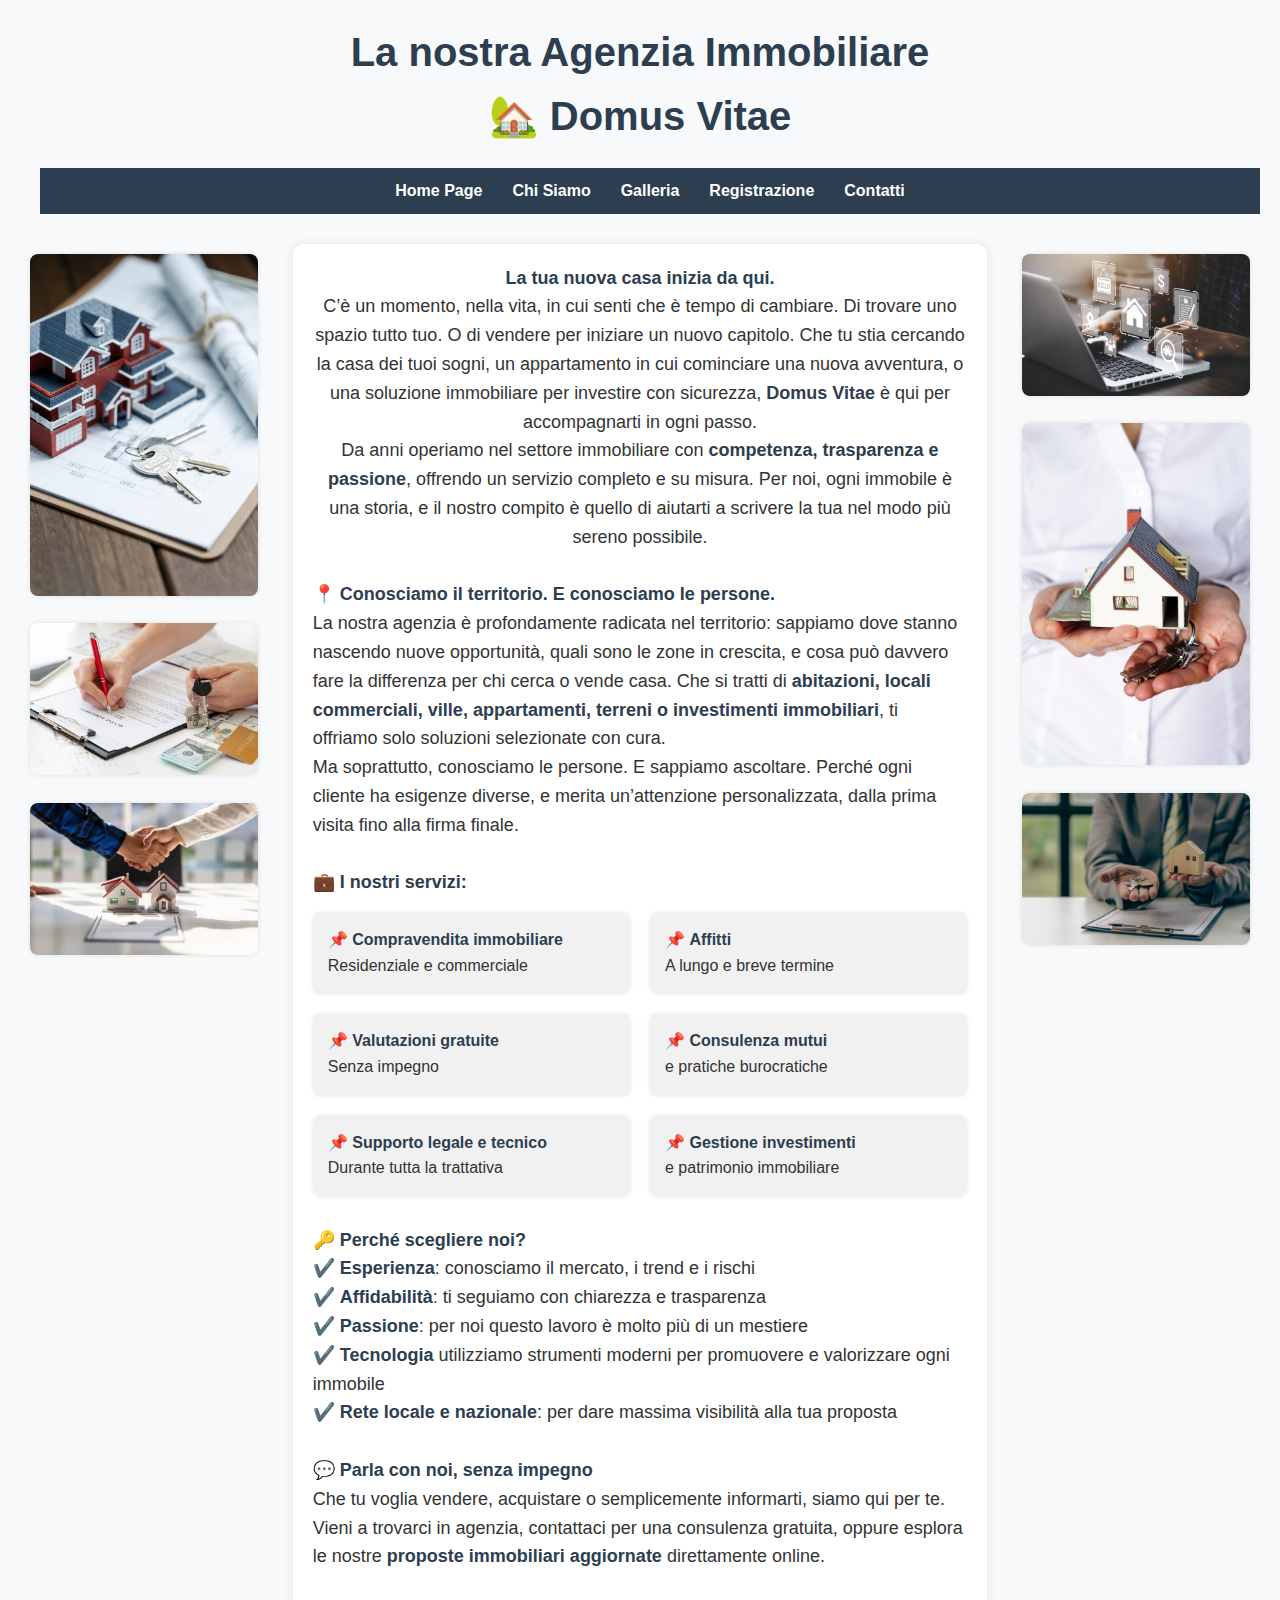
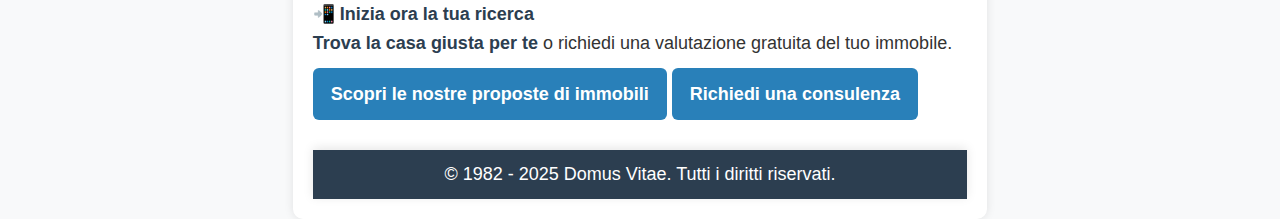
<file: index.html>
<!DOCTYPE html>
<html lang="en">
<head>
    <meta charset="UTF-8">
    <meta name="viewport" content="width=device-width, initial-scale=1.0">
    <title>HomePage - Domus Vitae</title>
    <link rel = "stylesheet" href="style.css" type = "text/css">
</head>
<body>
        <div id = "titolo">
            <b>La nostra Agenzia Immobiliare</b><br>
            <b>🏡 Domus Vitae</b>
        </div>
        
        <div id = "navbar">
            <ul>
                <li><a href = "Index.html">Home Page</a></li>
                <li><a href = "Presentazione.html">Chi Siamo</a></li>
                <li><a href = "Galleria.html">Galleria</a></li>
                <li><a href = "Registrazione.html">Registrazione</a></li>
                <li><a href = "Contatti.html">Contatti</a></li>
            </ul>
        </div>
        <div id="colonnalaterale">
            <img src = "Immagini/ImgAgenzia1.jpg" class = "imgagenzia">
            <img src = "Immagini/ImgAgenzia2.jpg" class = "imgagenzia">
            <img src = "Immagini/ImgAgenzia5.jpg" class = "imgagenzia">
        </div>

        <div id="colonnacentrale" style="font-size: large;">
        <p align="center">
    
    <b>La tua nuova casa inizia da qui.</b><br>

    C’è un momento, nella vita, in cui senti che è tempo di cambiare. Di trovare uno spazio tutto tuo. O di vendere per iniziare un nuovo capitolo. Che tu stia cercando la casa dei tuoi sogni, un appartamento in cui cominciare una nuova avventura, o una soluzione immobiliare per investire con sicurezza, <b>Domus Vitae</b> è qui per accompagnarti in ogni passo. <br>

    Da anni operiamo nel settore immobiliare con <b>competenza, trasparenza e passione</b>, offrendo un servizio completo e su misura. Per noi, ogni immobile è una storia, e il nostro compito è quello di aiutarti a scrivere la tua nel modo più sereno possibile.</p><br>

    <p><b>📍 Conosciamo il territorio. E conosciamo le persone.</b><br>

    La nostra agenzia è profondamente radicata nel territorio: sappiamo dove stanno nascendo nuove opportunità, quali sono le zone in crescita, e cosa può davvero fare la differenza per chi cerca o vende casa. Che si tratti di <b>abitazioni, locali commerciali, ville, appartamenti, terreni o investimenti immobiliari</b>, ti offriamo solo soluzioni selezionate con cura.<br>

    Ma soprattutto, conosciamo le persone. E sappiamo ascoltare. Perché ogni cliente ha esigenze diverse, e merita un’attenzione personalizzata, dalla prima visita fino alla firma finale.</p><br>

    <p><b>💼 I nostri servizi:</b></p>
    <div class="servizi">
        <div class="servizio">📌 <b>Compravendita immobiliare</b><br>Residenziale e commerciale</div>
        <div class="servizio">📌 <b>Affitti</b><br>A lungo e breve termine</div>
        <div class="servizio">📌 <b>Valutazioni gratuite</b><br>Senza impegno</div>
        <div class="servizio">📌 <b>Consulenza mutui</b><br>e pratiche burocratiche</div>
        <div class="servizio">📌 <b>Supporto legale e tecnico</b><br>Durante tutta la trattativa</div>
        <div class="servizio">📌 <b>Gestione investimenti</b><br>e patrimonio immobiliare</div>
    </div>

    <p><b>🔑 Perché scegliere noi?</b><br>
    ✔️ <b>Esperienza</b>: conosciamo il mercato, i trend e i rischi<br>
    ✔️ <b>Affidabilità</b>: ti seguiamo con chiarezza e trasparenza<br>
    ✔️ <b>Passione</b>: per noi questo lavoro è molto più di un mestiere<br>  
    ✔️ <b>Tecnologia</b> utilizziamo strumenti moderni per promuovere e valorizzare ogni immobile<br>
    ✔️ <b>Rete locale e nazionale</b>: per dare massima visibilità alla tua proposta<br>
    </p><br>

    <p><b>💬 Parla con noi, senza impegno</b><br>

    Che tu voglia vendere, acquistare o semplicemente informarti, siamo qui per te. Vieni a trovarci in agenzia, contattaci per una consulenza gratuita, oppure esplora le nostre <b>proposte immobiliari aggiornate</b> direttamente online.</p><br>

    <p><b>📲 Inizia ora la tua ricerca</b><br>  
    <b>Trova la casa giusta per te</b> o richiedi una valutazione gratuita del tuo immobile.<br>

    <a href="Galleria.html" class="bottone">Scopri le nostre proposte di immobili</a>
    <a href="Contatti.html" class="bottone">Richiedi una consulenza</a>
    </p>
    
    <div class = "PièDiPagina">
        <p> &copy; 1982 - 2025 Domus Vitae. Tutti i diritti riservati.</p>
    </div>
           
        </div>
        <div id="colonnalaterale">
            <img src = "Immagini/ImgAgenzia4.jpg" class = "imgagenzia">
            <img src = "Immagini/ImgAgenzia3.jpg" class = "imgagenzia">
            <img src = "Immagini/ImgAgenzia6.jpg" class = "imgagenzia">
        </div>
</body>
</html>
</file>
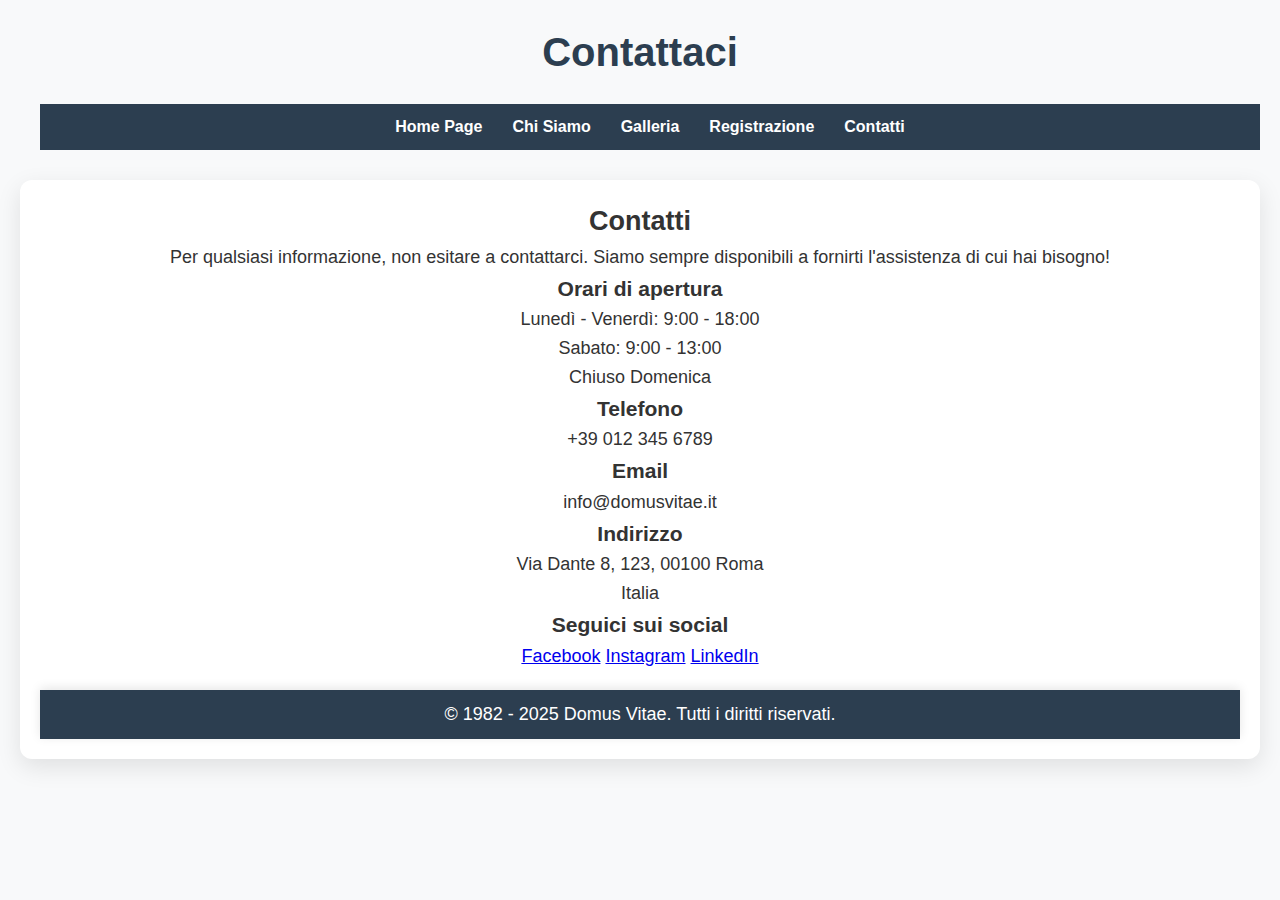
<file: Contatti.html>
<!DOCTYPE html>
<html lang="en">
<head>
    <meta charset="UTF-8">
    <meta name="viewport" content="width=device-width, initial-scale=1.0">
    <title>Contatti - Domus Vitae</title>
    <link rel = "stylesheet" href="style.css" type = "text/css">
</head>
<body>
    <div id="titolo">
        <b>Contattaci</b>
    </div>

    <div id="navbar">
        <ul>
            <li><a href="Index.html">Home Page</a></li>
            <li><a href="Presentazione.html">Chi Siamo</a></li>
            <li><a href="Galleria.html">Galleria</a></li>
            <li><a href="Registrazione.html">Registrazione</a></li>
            <li><a href="Contatti.html">Contatti</a></li>
        </ul>
    </div>

    <div class="contenitore">
        <h2>Contatti</h2>
        <p>Per qualsiasi informazione, non esitare a contattarci. Siamo sempre disponibili a fornirti l'assistenza di cui hai bisogno!</p>

        <div>
            <h3>Orari di apertura</h3>
            <p>Lunedì - Venerdì: 9:00 - 18:00</p>
            <p>Sabato: 9:00 - 13:00</p>
            <p>Chiuso Domenica</p>
        </div>

        <div>
            <h3>Telefono</h3>
            <p>+39 012 345 6789</p>
        </div>

        <div>
            <h3>Email</h3>
            <p>info@domusvitae.it</p>
        </div>

        <div>
            <h3>Indirizzo</h3>
            <p>Via Dante 8, 123, 00100 Roma</p>
            <p>Italia</p>
        </div>

        <div>
            <h3>Seguici sui social</h3>
            <div>
                <a href="https://www.facebook.com/">Facebook</a>
                <a href="https://www.instagram.com/">Instagram</a>
                <a href="https://it.linkedin.com/">LinkedIn</a>
            </div>
        </div>

    <div class="PièDiPagina">
        <p>&copy; 1982 - 2025 Domus Vitae. Tutti i diritti riservati.</p>
    </div>
</body>
</html>
</file>
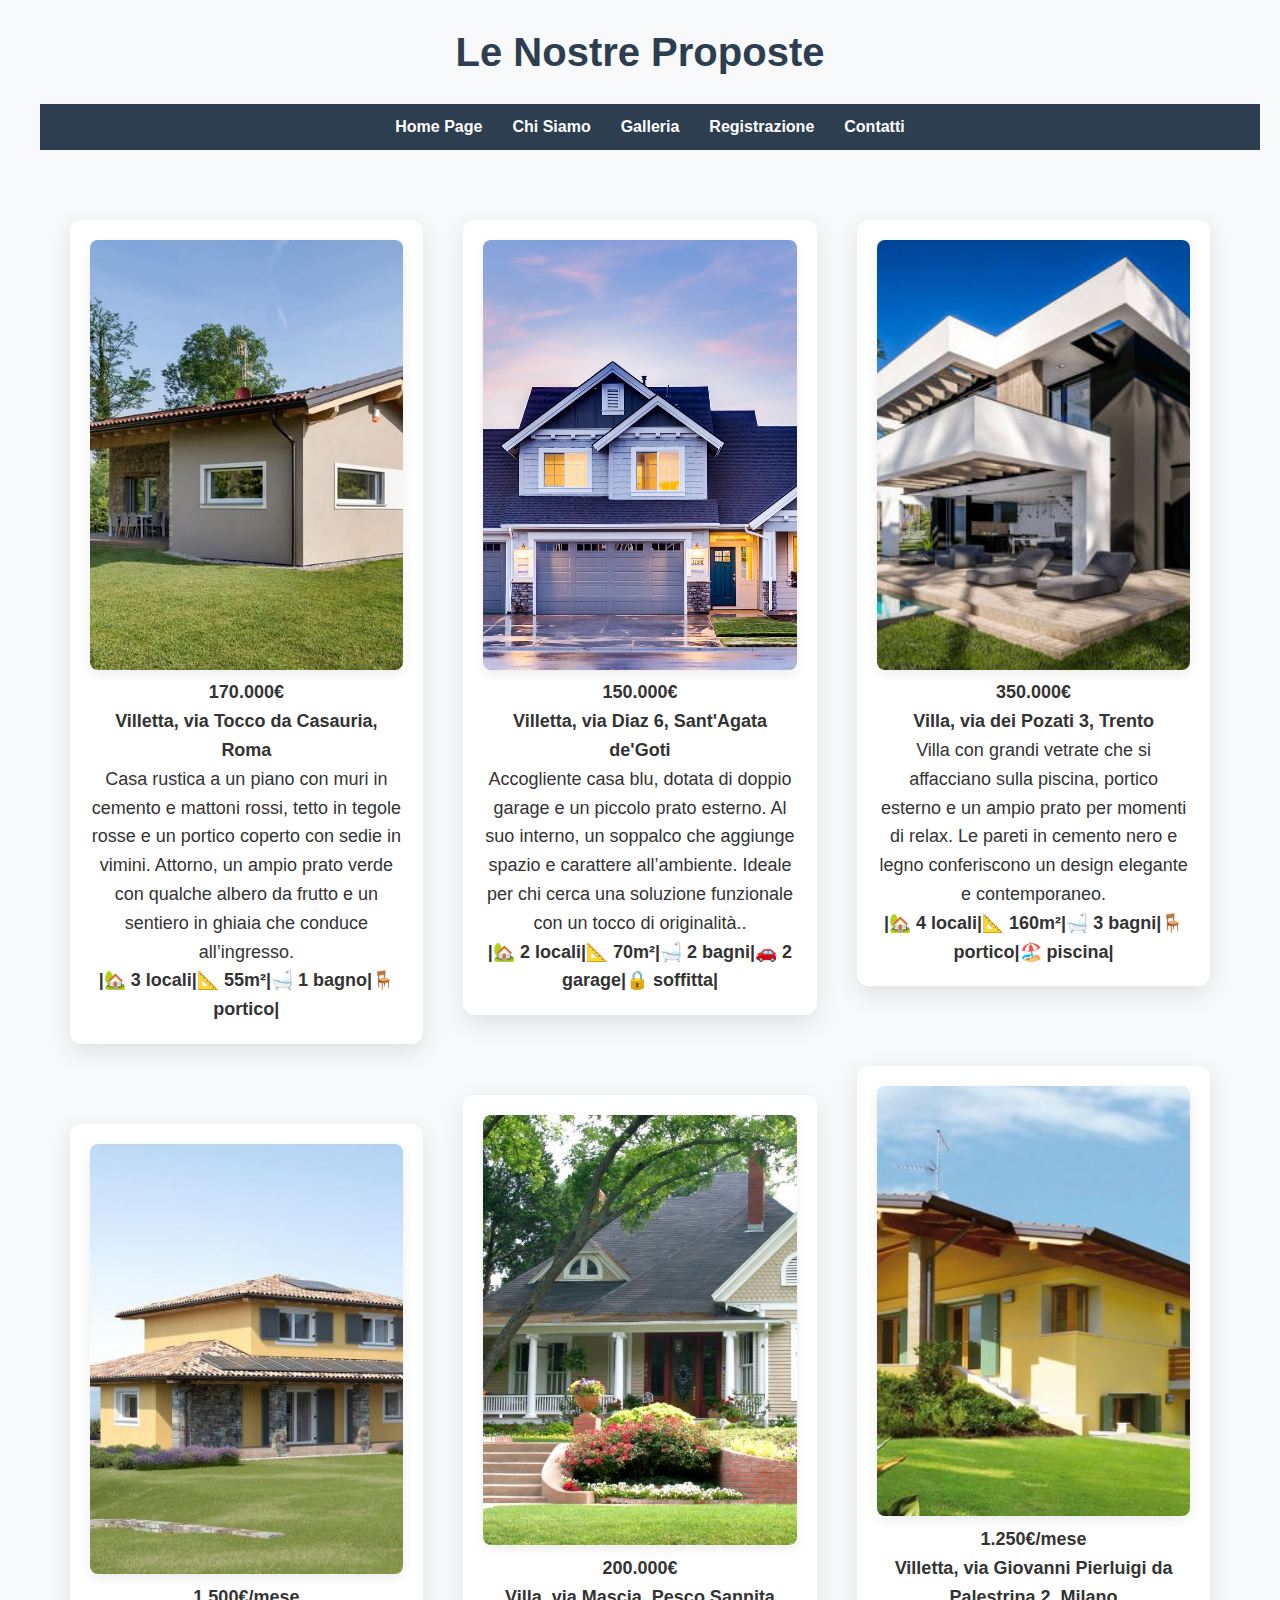
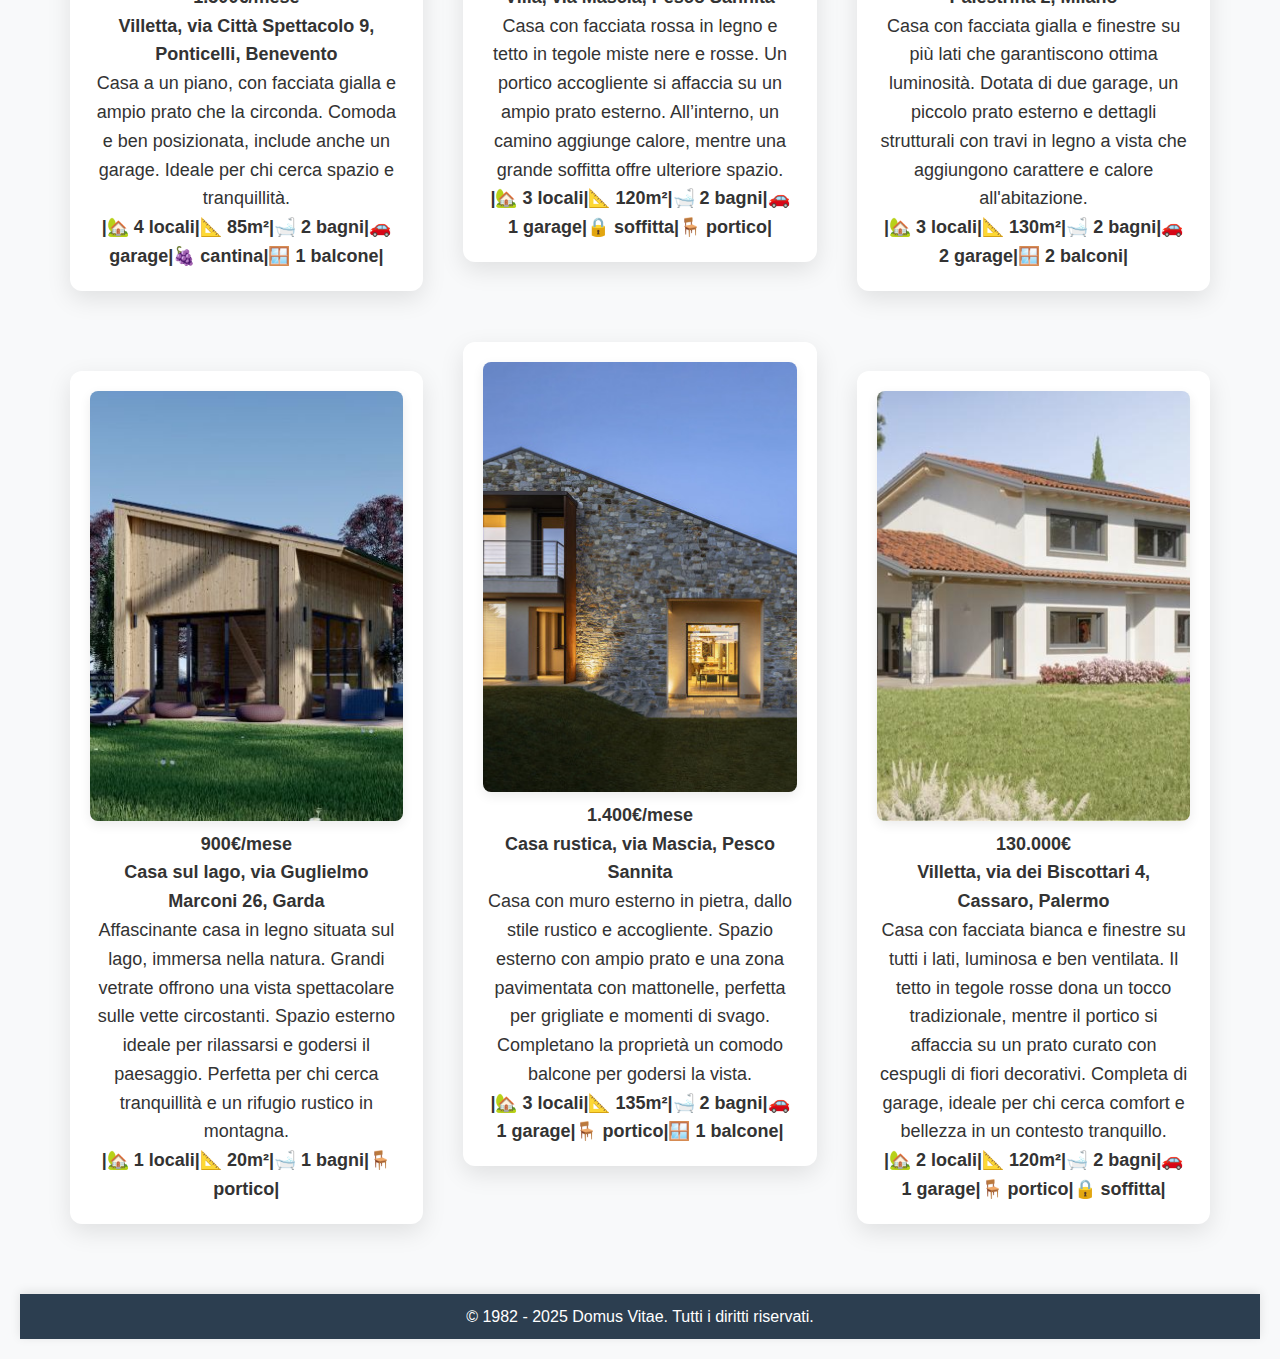
<file: Galleria.html>
<!DOCTYPE html>
<html lang="en">
<head>
    <meta charset="UTF-8">
    <meta name="viewport" content="width=device-width, initial-scale=1.0">
    <title>Galleria - Domus Vitae</title>
    <link rel = "stylesheet" href="style.css" type = "text/css">
</head>
<body>
        <div id = "titolo">
            <b>Le Nostre Proposte</b>
        </div>
        
        <div id = "navbar">
            <ul>
                <li><a href = "Index.html">Home Page</a></li>
                <li><a href = "Presentazione.html">Chi Siamo</a></li>
                <li><a href = "Galleria.html">Galleria</a></li>
                <li><a href = "Registrazione.html">Registrazione</a></li>
                <li><a href = "Contatti.html">Contatti</a></li>
            </ul>
        </div>

        <div class="galleria">
            <div class="colonna">
              <div class="contenitore">
              <img src="Immagini/ImgCase1.jpg">
              <b>170.000€</b><br>
              <b>Villetta, via Tocco da Casauria, Roma</b><br>
              Casa rustica a un piano con muri in cemento e mattoni rossi, tetto in tegole rosse e un portico coperto con sedie in vimini. Attorno, un ampio prato verde con qualche albero da frutto e un sentiero in ghiaia che conduce all’ingresso.<br>
              <b>|🏡 3 locali|📐 55m²|🛁 1 bagno|🪑 portico|</b>
              </div>
              <div class="contenitore">
              <img src="Immagini/ImgCase2.jpg">
              <b>1.500€/mese</b><br>
              <b>Villetta, via Città Spettacolo 9, Ponticelli, Benevento</b><br>
              Casa a un piano, con facciata gialla e ampio prato che la circonda. Comoda e ben posizionata, include anche un garage. Ideale per chi cerca spazio e tranquillità.<br>
              <b>|🏡 4 locali|📐 85m²|🛁 2 bagni|🚗 garage|🍇 cantina|🪟 1 balcone|</b>
              </div>
              <div class="contenitore">
              <img src="Immagini/ImgCase3.jpg">
              <b>900€/mese</b><br>
              <b>Casa sul lago, via Guglielmo Marconi 26, Garda</b><br>
              Affascinante casa in legno situata sul lago, immersa nella natura. Grandi vetrate offrono una vista spettacolare sulle vette circostanti. Spazio esterno ideale per rilassarsi e godersi il paesaggio. Perfetta per chi cerca tranquillità e un rifugio rustico in montagna.<br>
              <b>|🏡 1 locali|📐 20m²|🛁 1 bagni|🪑 portico|</b>
              </div>
            </div>

            <div class="colonna">
              <div class="contenitore">
              <img src="Immagini/ImgCase4.jpg">
              <b>150.000€</b><br>
              <b>Villetta, via Diaz 6, Sant'Agata de'Goti</b><br>
              Accogliente casa blu, dotata di doppio garage e un piccolo prato esterno. Al suo interno, un soppalco che aggiunge spazio e carattere all’ambiente. Ideale per chi cerca una soluzione funzionale con un tocco di originalità..<br>
              <b>|🏡 2 locali|📐 70m²|🛁 2 bagni|🚗 2 garage|🔒 soffitta|</b>
              </div>
              <div class="contenitore">
              <img src="Immagini/ImgCase5.jpg">
              <b>200.000€</b><br>
              <b>Villa, via Mascia, Pesco Sannita</b><br>
              Casa con facciata rossa in legno e tetto in tegole miste nere e rosse. Un portico accogliente si affaccia su un ampio prato esterno. All’interno, un camino aggiunge calore, mentre una grande soffitta offre ulteriore spazio.<br>
              <b>|🏡 3 locali|📐 120m²|🛁 2 bagni|🚗 1 garage|🔒 soffitta|🪑 portico|</b>
              </div>
              <div class="contenitore">
              <img src="Immagini/ImgCase6.jpg">
              <b>1.400€/mese</b><br>
              <b>Casa rustica, via Mascia, Pesco Sannita</b><br>
              Casa con muro esterno in pietra, dallo stile rustico e accogliente. Spazio esterno con ampio prato e una zona pavimentata con mattonelle, perfetta per grigliate e momenti di svago. Completano la proprietà un comodo balcone per godersi la vista.<br>
              <b>|🏡 3 locali|📐 135m²|🛁 2 bagni|🚗 1 garage|🪑 portico|🪟 1 balcone|</b>
              </div>
            </div>
            <div class="colonna">
              <div class="contenitore">
              <img src="Immagini/ImgCase7.jpg">
              <b>350.000€</b><br>
              <b>Villa, via dei Pozati 3, Trento</b><br>
              Villa con grandi vetrate che si affacciano sulla piscina, portico esterno e un ampio prato per momenti di relax. Le pareti in cemento nero e legno conferiscono un design elegante e contemporaneo.<br>
              <b>|🏡 4 locali|📐 160m²|🛁 3 bagni|🪑 portico|🏖️ piscina|</b>
              </div>
              <div class="contenitore">
              <img src="Immagini/ImgCase8.jpg">
              <b>1.250€/mese</b><br>
              <b>Villetta, via Giovanni Pierluigi da Palestrina 2, Milano</b><br>
              Casa con facciata gialla e finestre su più lati che garantiscono ottima luminosità. Dotata di due garage, un piccolo prato esterno e dettagli strutturali con travi in legno a vista che aggiungono carattere e calore all'abitazione.<br>
              <b>|🏡 3 locali|📐 130m²|🛁 2 bagni|🚗 2 garage|🪟 2 balconi|</b>
              </div>
              <div class="contenitore">
              <img src="Immagini/ImgCase9.jpg">
              <b>130.000€</b><br>
              <b>Villetta, via dei Biscottari 4, Cassaro, Palermo</b><br>
              Casa con facciata bianca e finestre su tutti i lati, luminosa e ben ventilata. Il tetto in tegole rosse dona un tocco tradizionale, mentre il portico si affaccia su un prato curato con cespugli di fiori decorativi. Completa di garage, ideale per chi cerca comfort e bellezza in un contesto tranquillo.<br>
              <b>|🏡 2 locali|📐 120m²|🛁 2 bagni|🚗 1 garage|🪑 portico|🔒 soffitta|</b>
              </div>
            </div>
          </div>

          <div class="PièDiPagina">
            <p>&copy; 1982 - 2025 Domus Vitae. Tutti i diritti riservati.</p>
        </div>
</body>
</html>
</file>
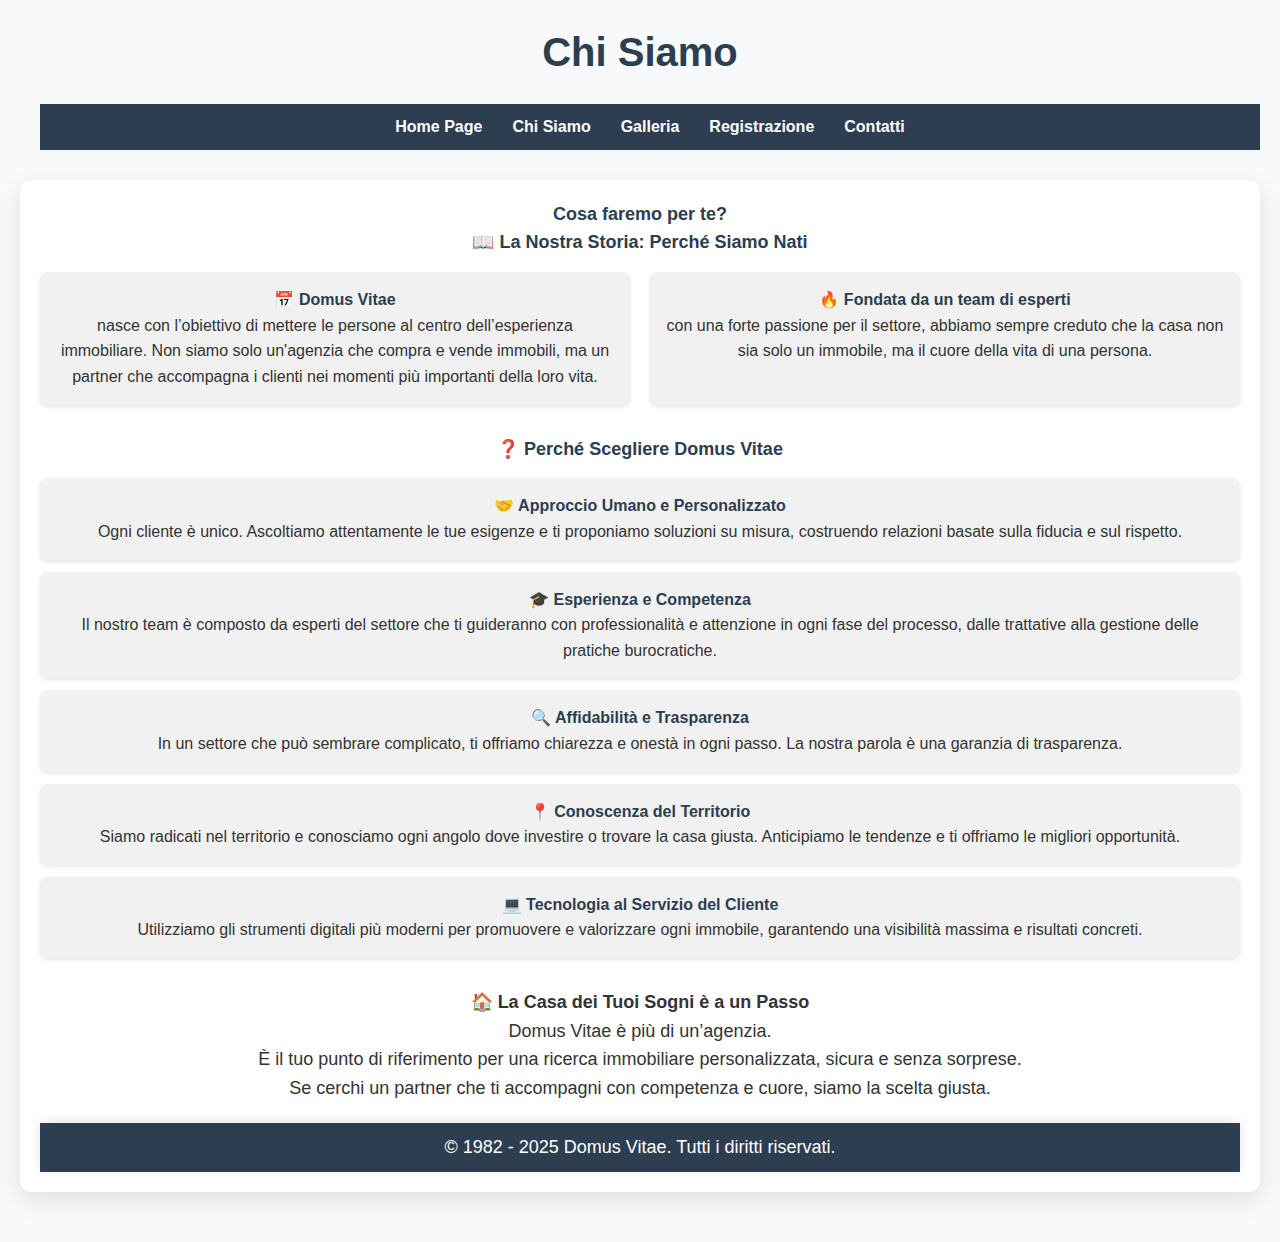
<file: Presentazione.html>
<!DOCTYPE html>
<html lang="it">
<head>
    <meta charset="UTF-8">
    <meta name="viewport" content="width=device-width, initial-scale=1.0">
    <title>Chi Siamo - Domus Vitae</title>
    <link rel = "stylesheet" href="style.css" type = "text/css">
</head>
<body>
    <div id="titolo">
        <b>Chi Siamo</b>
    </div>

    <div id="navbar">
        <ul>
            <li><a href="Index.html">Home Page</a></li>
            <li><a href="Presentazione.html">Chi Siamo</a></li>
            <li><a href="Galleria.html">Galleria</a></li>
            <li><a href="Registrazione.html">Registrazione</a></li>
            <li><a href="Contatti.html">Contatti</a></li>
        </ul>
    </div>

    <div class="contenitore" >
        <p><b>Cosa faremo per te?</b></p>

        <p><b>📖 La Nostra Storia: Perché Siamo Nati</b></p>
        <div class="caratteristiche">
            <div class="caratteristica"> <b>📅 Domus Vitae</b><br>nasce con l’obiettivo di mettere le persone al centro dell’esperienza immobiliare. Non siamo solo un'agenzia che compra e vende immobili, ma un partner che accompagna i clienti nei momenti più importanti della loro vita.</div>
            <div class="caratteristica"> <b>🔥 Fondata da un team di esperti</b><br>con una forte passione per il settore, abbiamo sempre creduto che la casa non sia solo un immobile, ma il cuore della vita di una persona.</div>
        </div>

        <p><b>❓ Perché Scegliere Domus Vitae</b></p>
        <div class="scelte">
            <div class="scelta"> <b>🤝 Approccio Umano e Personalizzato</b><br>Ogni cliente è unico. Ascoltiamo attentamente le tue esigenze e ti proponiamo soluzioni su misura, costruendo relazioni basate sulla fiducia e sul rispetto.</div>
            <div class="scelta"> <b>🎓 Esperienza e Competenza</b><br>Il nostro team è composto da esperti del settore che ti guideranno con professionalità e attenzione in ogni fase del processo, dalle trattative alla gestione delle pratiche burocratiche.</div>
            <div class="scelta"> <b>🔍 Affidabilità e Trasparenza</b><br>In un settore che può sembrare complicato, ti offriamo chiarezza e onestà in ogni passo. La nostra parola è una garanzia di trasparenza.</div>
            <div class="scelta"> <b>📍 Conoscenza del Territorio</b><br>Siamo radicati nel territorio e conosciamo ogni angolo dove investire o trovare la casa giusta. Anticipiamo le tendenze e ti offriamo le migliori opportunità.</div>
            <div class="scelta"> <b>💻 Tecnologia al Servizio del Cliente</b><br>Utilizziamo gli strumenti digitali più moderni per promuovere e valorizzare ogni immobile, garantendo una visibilità massima e risultati concreti.</div>
        </div>  

        <div><b>🏠 La Casa dei Tuoi Sogni è a un Passo</b><br>
        Domus Vitae è più di un’agenzia.<br> 
        È il tuo punto di riferimento per una ricerca immobiliare personalizzata, sicura e senza sorprese.<br> 
        Se cerchi un partner che ti accompagni con competenza e cuore, siamo la scelta giusta.
    </div>

    <div class="PièDiPagina">
        <p>&copy; 1982 - 2025 Domus Vitae. Tutti i diritti riservati.</p>
    </div>
</body>
</html>
</file>
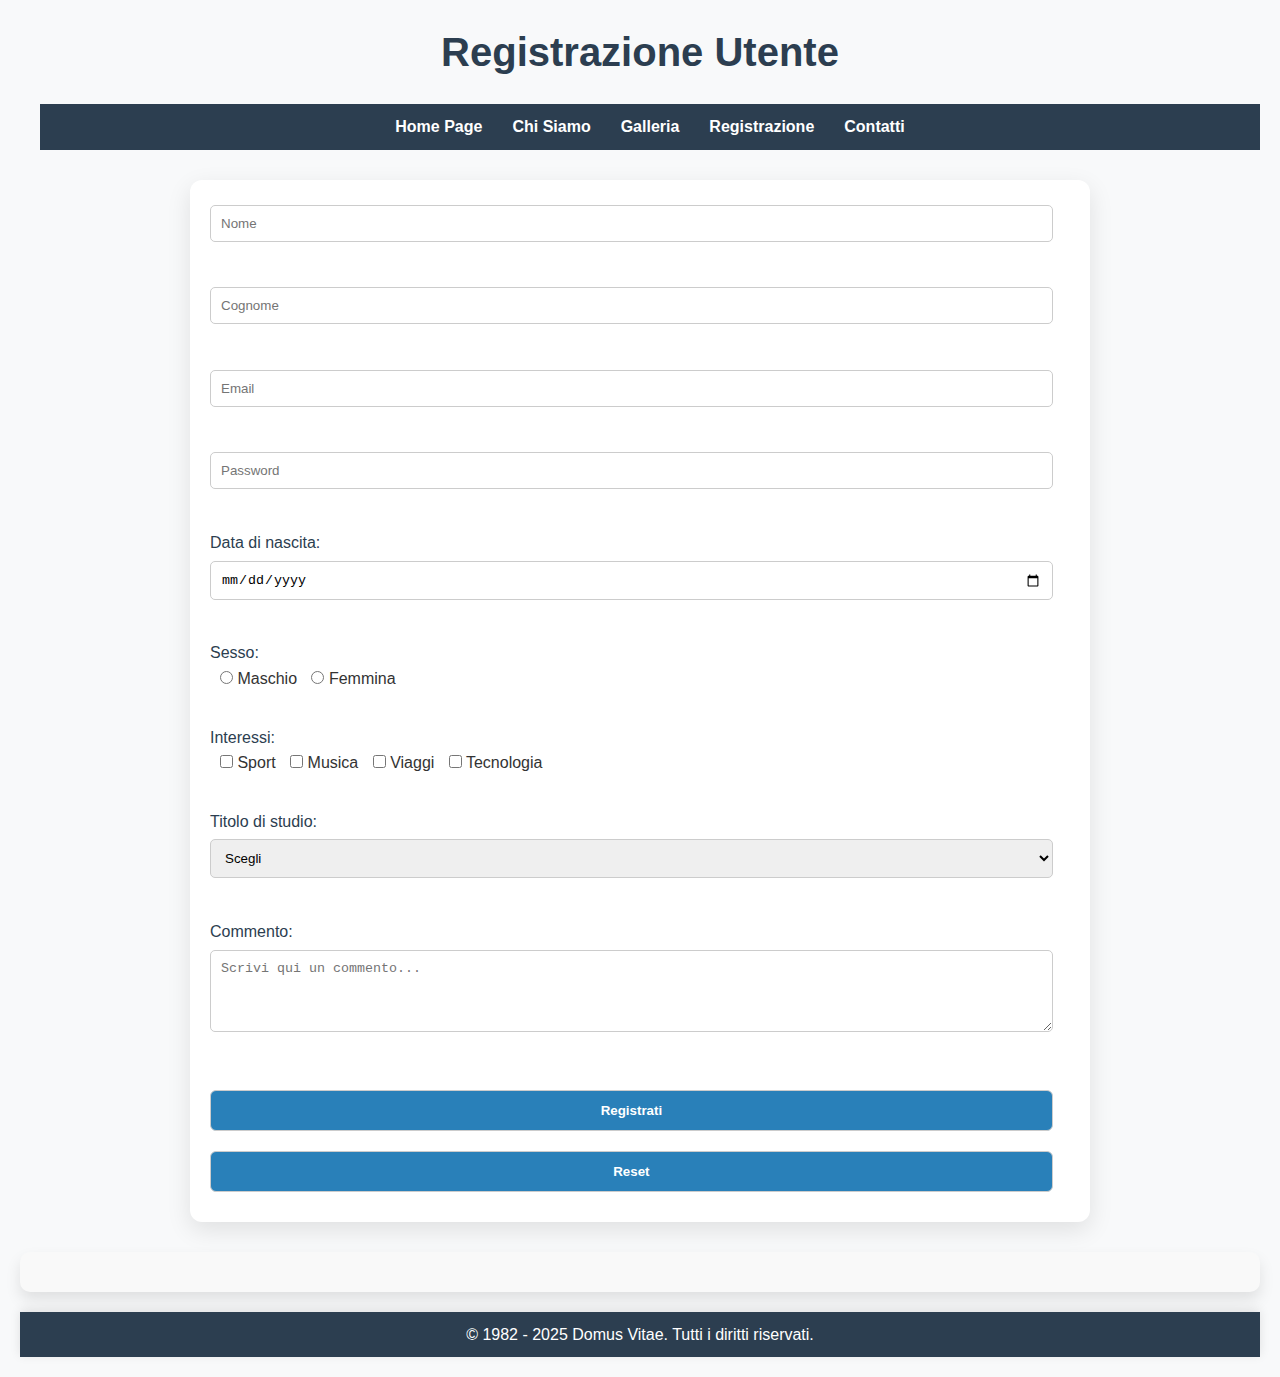
<file: Registrazione.html>
<!DOCTYPE html>
<html lang="en">
<head>
    <meta charset="UTF-8">
    <meta name="viewport" content="width=device-width, initial-scale=1.0">
    <title>Registrazione - Domus Vitae</title>
    <link rel = "stylesheet" href="style.css" type = "text/css">
    
    <script>
    function registrati() {
      var cont = document.getElementById("contenitoreDati");

      cont.innerHTML = "";

      var nome = document.getElementById("nome").value;
      var cognome = document.getElementById("cognome").value;
      var email = document.getElementById("email").value;
      var nascita = document.getElementById("nascita").value;

      var sesso = "";
      var radios = document.getElementsByName("sesso");
      for (var i = 0; i < radios.length; i++) {
        if (radios[i].checked) {
          sesso = radios[i].value;
          break;
        }
      }

      var interessi = "";
      var checkboxes = document.getElementsByName("interessi");
      for (var i = 0; i < checkboxes.length; i++) {
        if (checkboxes[i].checked) {
          interessi += checkboxes[i].value + ", ";
        }
      }

      var titoloStudio = document.getElementById("titoloStudio").value;
      var commento = document.getElementById("commento").value;

      cont.innerHTML += "<p><b>Registrazione confermata per:</b> " + nome + " " + cognome + "</p>";
      cont.innerHTML += "<p>Email: <b>" + email + "</b></p>";
      cont.innerHTML += "<p>Data di nascita: <b>" + nascita + "</b></p>";
      cont.innerHTML += "<p>Sesso: <b>" + sesso + "</b></p>";
      cont.innerHTML += "<p>Interessi: <b>" + interessi + "</b></p>";
      cont.innerHTML += "<p>Titolo di studio: <b>" + titoloStudio + "</b></p>";
      cont.innerHTML += "<p>Commento: <i>" + commento + "</i></p><hr>";
    }

      function resetPagina() {
      document.getElementById("formRegistrazione").reset();
    }
    </script>
</head>


<body>
    <div id="titolo">
        <b>Registrazione Utente</b>
    </div>

    <div id="navbar">
        <ul>
            <li><a href="Index.html">Home Page</a></li>
            <li><a href="Presentazione.html">Chi Siamo</a></li>
            <li><a href="Galleria.html">Galleria</a></li>
            <li><a href="Registrazione.html">Registrazione</a></li>
            <li><a href="Contatti.html">Contatti</a></li>
        </ul>
    </div>

    <div id="contenitoreForm">
        <form id="formRegistrazione">
            <input type="text" id="nome" placeholder="Nome" required><br><br>
            <input type="text" id="cognome" placeholder="Cognome" required><br><br>
            <input type="email" id="email" placeholder="Email" required><br><br>
            <input type="password" id="password" placeholder="Password" required><br><br>

            <label>Data di nascita:</label><br>
            <input type="date" id="nascita" required><br><br>

            <label>Sesso:</label><br>
            <input type="radio" name="sesso" value="Maschio" required> Maschio
            <input type="radio" name="sesso" value="Femmina"> Femmina<br><br>

            <label>Interessi:</label><br>
            <input type="checkbox" name="interessi" value="Sport"> Sport
            <input type="checkbox" name="interessi" value="Musica"> Musica
            <input type="checkbox" name="interessi" value="Viaggi"> Viaggi
            <input type="checkbox" name="interessi" value="Tecnologia"> Tecnologia<br><br>

            <label>Titolo di studio:</label><br>
            <select id="titoloStudio">
                <option value="Scegli">Scegli</option>
                <option value="Licenza media">Licenza media</option>
                <option value="Diploma">Diploma</option>
                <option value="Laurea triennale">Laurea triennale</option>
                <option value="Laurea magistrale">Laurea magistrale</option>
                <option value="Altro">Altro</option>
            </select><br><br>

            <label>Commento:</label><br>
            <textarea id="commento" rows="4" cols="40" placeholder="Scrivi qui un commento..."></textarea><br><br>

            <input type="button" class="bottone" value="Registrati" onclick="registrati()">
            <input type="button" class="bottone" value="Reset" onclick="resetPagina()">
        </form>
    </div>

    <div id="contenitoreDati"></div>

    <div class="PièDiPagina">
        <p>&copy; 1982 - 2025 Domus Vitae. Tutti i diritti riservati.</p>
    </div>
</body>
</html>
</file>
<file: style.css>
/* Regola di reset universale, usata per uniformare l'aspetto degli elementi HTML su tutti i browser */
* {
    margin: 0; /* Elimina margini predefiniti */
    padding: 0; /* Elimina padding predefiniti */
    box-sizing: border-box; /* Include padding e bordo nel calcolo della dimensione */
}

/* Struttura generale */
body {
    font-family: 'Segoe UI', Tahoma, Geneva, Verdana, sans-serif;
    background-color: #f8f9fa;
    color: #333;
    line-height: 1.6; /* Altezza della linea aumentata per la leggibilità */
    padding: 20px;
}

ul {
    margin-top: 10px;
    margin-left: 20px;
}

li {
    margin-bottom: 10px;
}

p b {
    color: #2c3e50;
}

/* Titolo delle pagine */
#titolo {
    text-align: center;
    margin-bottom: 20px;
    color: #2c3e50;
    font-size: 40px;
}

/* Barra di navigazione */
#navbar ul {
    display: flex; /* Disposizione orizzontale */
    justify-content: center; /* Centra gli elementi */
    list-style: none; /* Rimuove i punti elenco */
    background-color: #2c3e50;
    padding: 10px 0;
    margin-bottom: 30px;
}

#navbar ul li {
    margin: 0 15px; /* Spazio orizzontale tra i link */
}

#navbar ul li a {
    color: white;
    text-decoration: none;
    font-weight: bold;
    transition: color 0.3s ease; /* Effetto graduale sul cambio colore */
}

#navbar ul li a:hover {
    color: #f1c40f;
}

/* Sistemazione ordine pagina */
#colonnalaterale {
    width: 20%;
    float: left; /* Posizionamento laterale */
    padding: 10px;
}

#colonnacentrale {
    width: 56%;
    float: left;
    padding: 20px;
    background-color: #ffffff;
    box-shadow: 0 0 10px rgba(0,0,0,0.1);
    border-radius: 10px;
    margin: 0 2%;
}

.imgagenzia {
    width: 100%;
    height: auto;
    margin-bottom: 20px;
    border-radius: 8px; /* Angoli arrotondati */
    box-shadow: 0 0 5px rgba(0,0,0,0.1); /* Leggera ombra */
}

/* box dei servizi */
.servizi {
    display: flex;
    flex-wrap: wrap; /* Permette il ritorno a capo degli elementi */
    justify-content: space-between;
    gap: 20px;
    margin-top: 15px;
    margin-bottom: 30px;
}

.servizio {
    flex: 1 1 30%; /* L'elemento può crescere (1), restringersi (1) e ha una base iniziale del 30% del contenitore */
    background-color: #f1f1f1;
    padding: 15px;
    border-radius: 8px;
    box-shadow: 0 1px 4px rgba(0,0,0,0.1);
    min-width: 250px;
    font-size: 16px;
    transition: transform 0.3s ease;  /* Applica una transizione fluida alla trasformazione dell'elemento*/
}

.servizio:hover {
    transform: translateY(-10px); /* Sposta verso l’alto al passaggio del mouse */
}

.servizio b {
    color: #2c3e50;
}

/* Gestione dei bottoni */
.bottone {
    display: inline-block; /* L'elemento è disposto in linea ma può avere larghezza e altezza personalizzate, come un blocco */
    margin: 10px 0;
    padding: 12px 18px;
    background-color: #2980b9;
    color: white;
    font-weight: bold;
    border-radius: 6px;
    text-decoration: none;
}

.bottone:hover {
    background-color: #1c5980;
}

/* Parte inferiore finale (di tutte le pagine) */
.PièDiPagina {
    background-color: #2c3e50;
    color: white;
    text-align: center;
    padding: 10px;
    margin-top: 20px;
    box-shadow: 0 -2px 10px rgba(0, 0, 0, 0.1); /* Ombra verso l'alto */
}

/* Contenitore principale */
.contenitore {
    text-align: center;
    font-size: large;
    width: 100%;
    padding: 20px;
    background-color: #ffffff;
    box-shadow: 0 8px 25px rgba(0, 0, 0, 0.1);
    border-radius: 12px;
    margin-top: 30px;
    margin-bottom: 30px;
}

/* box caratteristiche dell'agenzia */
.caratteristiche {
    display: flex;
    flex-wrap: wrap;
    gap: 20px;
    margin-top: 15px;
    margin-bottom: 30px;
}

.caratteristica {
    flex: 1 1 30%;
    background-color: #f1f1f1;
    padding: 15px;
    border-radius: 8px;
    box-shadow: 0 2px 4px rgba(0,0,0,0.1);
    font-size: 16px;
    transition: transform 0.3s ease;
}

.caratteristica:hover {
    transform: translateY(-10px);
}

.caratteristica b {
    color: #2c3e50;
}

/* box scelte dei vantaggi */
.scelte {
    margin-top: 15px;
    margin-bottom: 30px;
}

.scelta {
    background-color: #f1f1f1;
    padding: 15px;
    border-radius: 8px;
    box-shadow: 0 2px 4px rgba(0,0,0,0.1);
    font-size: 16px;
    margin-top: 12px;
    transition: transform 0.3s ease;
}

.scelta:hover {
    transform: translateY(-10px);
}

.scelta b {
    color: #2c3e50;
}

/* Gestione immagini della galleria */
.galleria {
    display: flex;
    font-size: 24px;
    gap: 40px; /* Spazio tra elementi */
    width: 92%;
    margin: 40px auto;
}

.colonna {
    flex: 1; /* L'elemento occupa lo spazio disponibile in modo proporzionale */
    display: flex;
    flex-direction: column; /* Disposizione verticale */
    gap: 20px;
}

.colonna img {
    width: 100%;
    height: 430px;
    object-fit: cover;  /* L'immagine riempie completamente il contenitore mantenendo le proporzioni*/
    border-radius: 8px;
    box-shadow: 0 4px 12px rgba(0, 0, 0, 0.08);
}

/* Gestione del contenuto del form */
#contenitoreForm {
    width: 100%;
    max-width: 900px;
    margin: 0 auto; /* Centra il form */
    padding: 20px;
    background-color: white;
    box-shadow: 0 8px 25px rgba(0, 0, 0, 0.1);
    border-radius: 12px;
    margin-top: 30px;
    margin-bottom: 30px;
}

input, select, textarea {
    width: 98%;
    padding: 10px;
    margin-top: 5px;
    margin-bottom: 15px;
    border: 1px solid #ccc;
    border-radius: 5px;
}

label {
    margin-top: 10px;
    text-align: left;
    font-size: 16px;
    color: #2c3e50;
    margin-bottom: 5px;
}

input[type="radio"], input[type="checkbox"] {
    width: auto;
    margin-left: 10px;
}

/* Stampa dei dati inseriti in input */
#contenitoreDati {
    margin-top: 30px;
    padding: 20px;
    background-color: #f9f9f9;
    box-shadow: 0 8px 15px rgba(0, 0, 0, 0.1);
    border-radius: 10px;
}

#contenitoreDati p {
    margin-bottom: 10px;
}

#contenitoreDati hr {
    border: 0;
    border-top: 1px solid #ddd; /* Aggiunge una linea sottile e grigia sopra l'elemento per separarlo visivamente dal contenuto precedente */
    margin-top: 20px;
}
</file>
